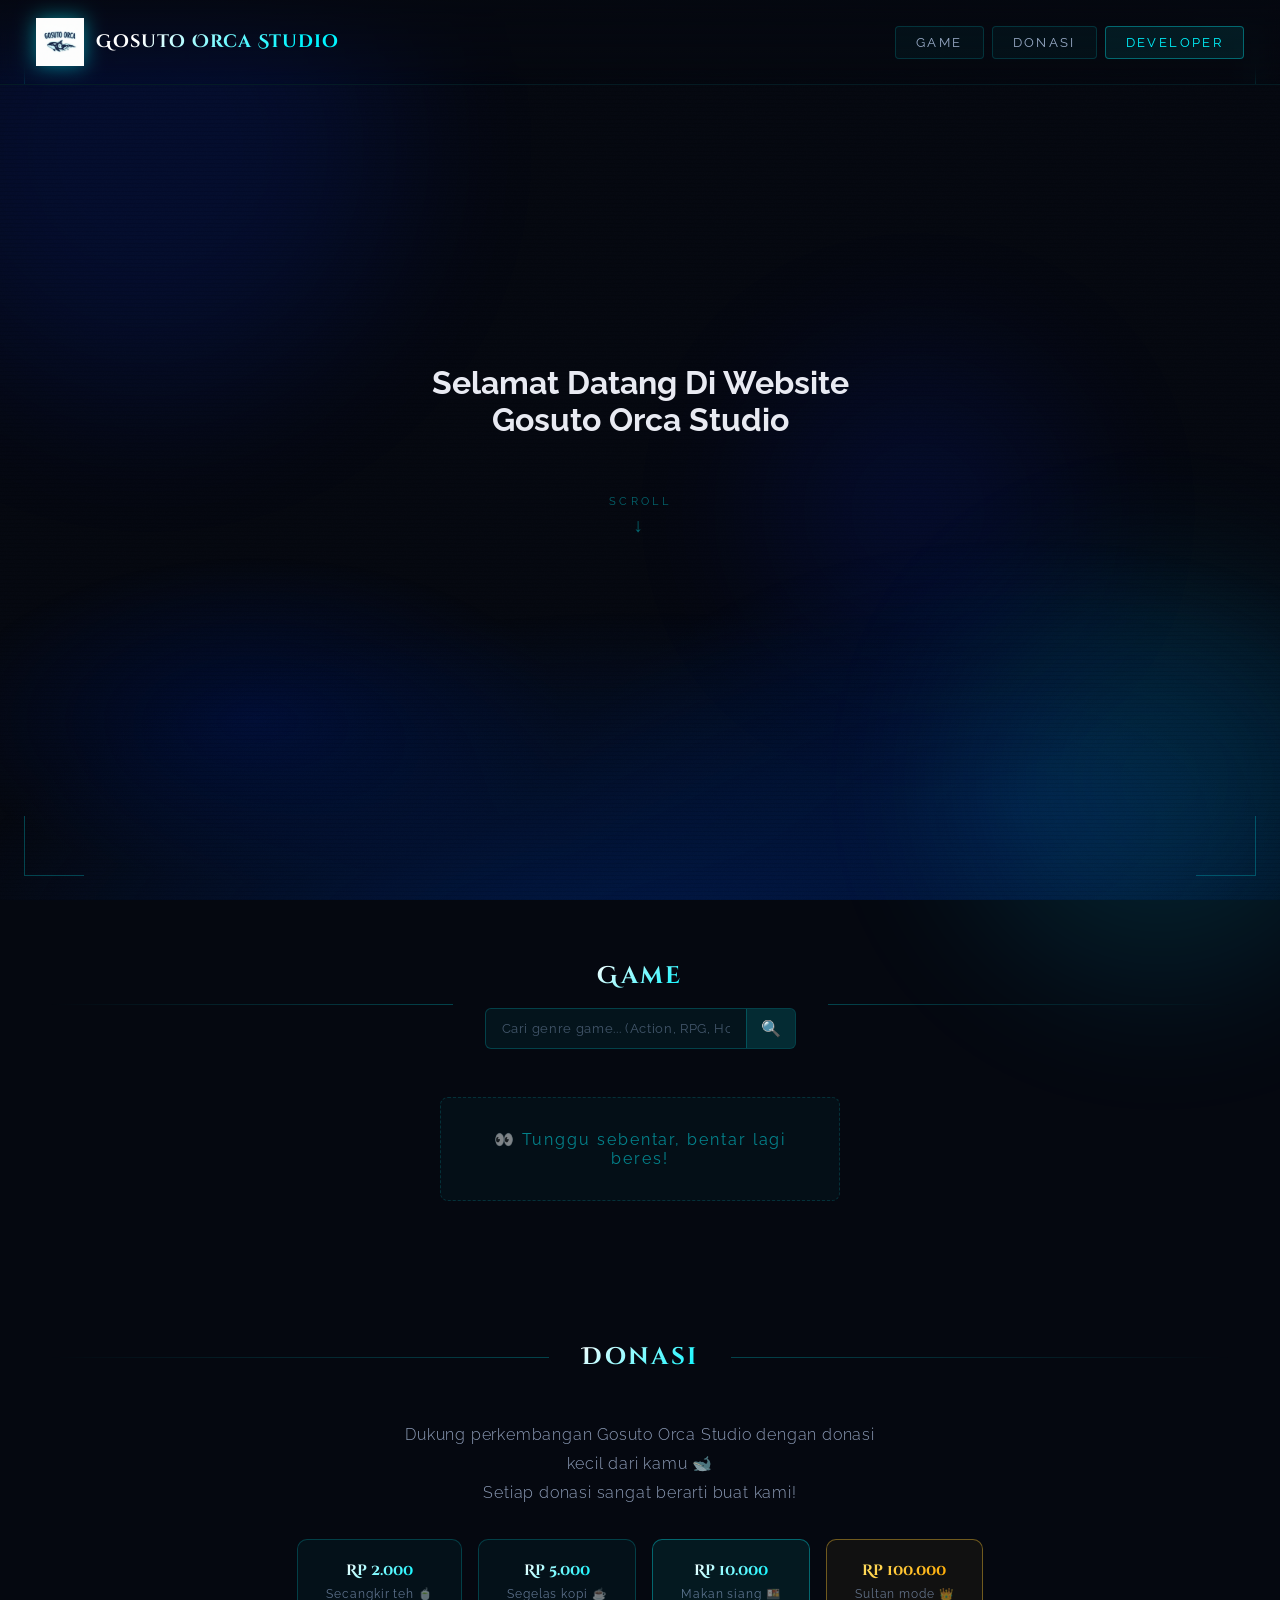
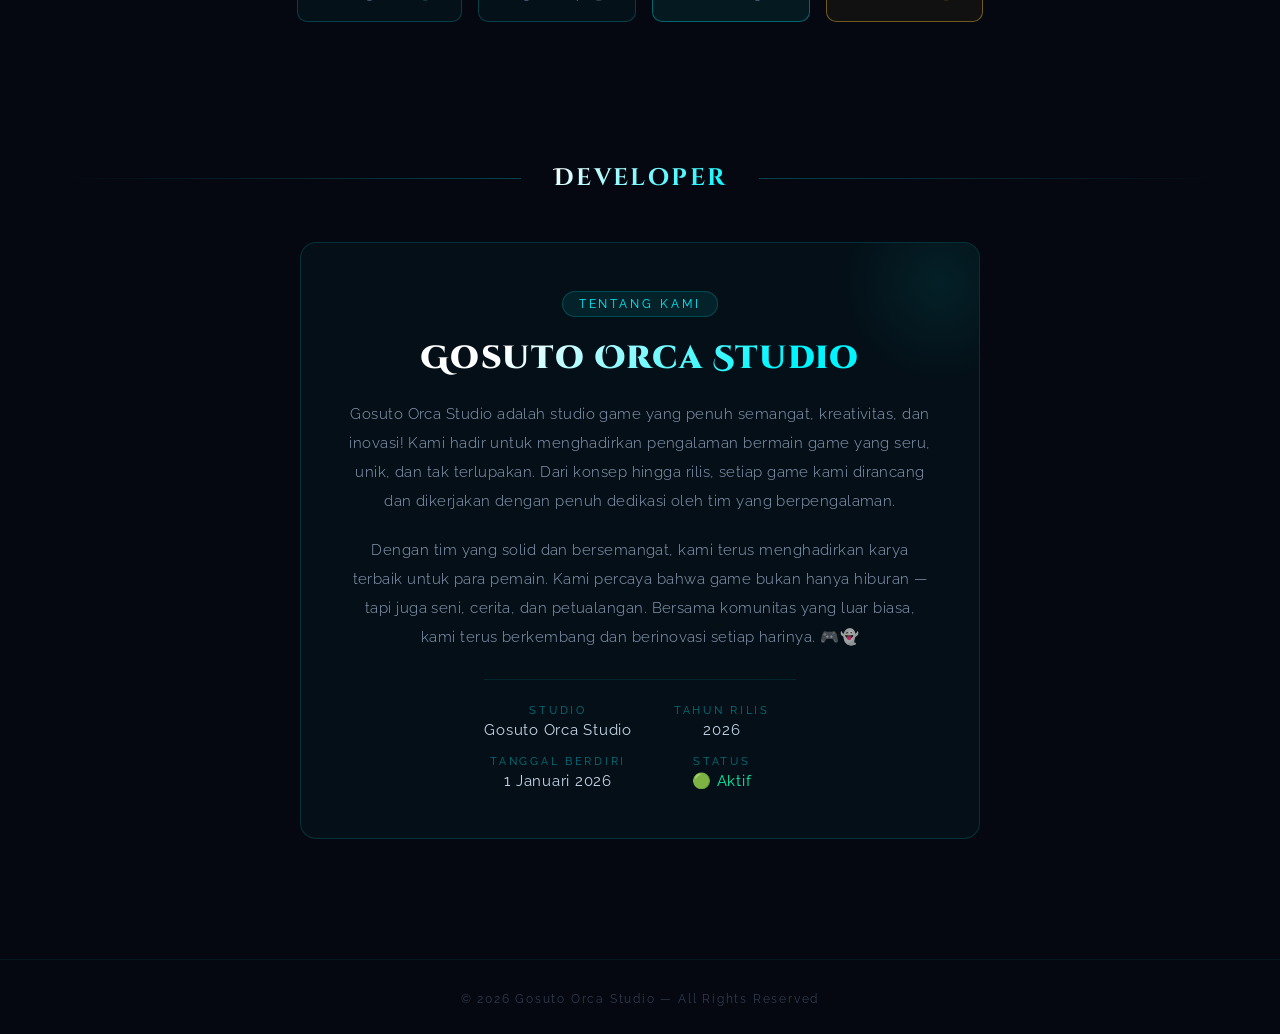
<file: index.html>
<!DOCTYPE html>
<html lang="id">
<head>
  <meta charset="UTF-8" />
  <meta name="viewport" content="width=device-width, initial-scale=1.0"/>
  <title>Gosuto Orca Studio</title>
  <link href="https://fonts.googleapis.com/css2?family=Cinzel+Decorative:wght@700;900&family=Raleway:wght@200;300;400&display=swap" rel="stylesheet"/>
  <link rel="icon" type="image/png" href="Assets/Gambar/GosutoOrcaStudio.png"/>
  <script src="https://quge5.com/88/tag.min.js" data-zone="216546" async data-cfasync="false"></script>
  <link rel="stylesheet" href="style.css"/>
</head>
<body>

  <div class="scanlines"></div>
  <div class="orb orb-1"></div>
  <div class="orb orb-2"></div>
  <div class="orb orb-3"></div>

  <div class="corner corner-tl"></div>
  <div class="corner corner-tr"></div>
  <div class="corner corner-bl"></div>
  <div class="corner corner-br"></div>

  <header class="navbar">
    <div class="navbar-brand">
      <img class="nav-icon" src="Assets/Gambar/GosutoOrcaStudio.png" alt="Gosuto Orca Studio Logo"/>
      <span class="nav-title">Gosuto Orca Studio</span>
    </div>
    <nav class="navbar-menu">
      <a href="#game" class="nav-btn">Game</a>
      <a href="#donasi" class="nav-btn">Donasi</a>
      <a href="#developer" class="nav-btn nav-btn-highlight">Developer</a>
    </nav>
  </header>

  <div class="container">
    <h1 class="welcome-title">Selamat Datang Di Website<br><span class="welcome-brand">Gosuto Orca Studio</span></h1>

    <!-- Scroll indicator -->
    <div class="scroll-indicator">
      <span>Scroll</span>
      <div class="scroll-arrow">&#8595;</div>
    </div>
  </div>

  <!-- Section Game -->
  <section class="game-section" id="game">

    <!-- Garis batasan -->
    <div class="divider">
      <div class="divider-line"></div>
      <div class="divider-center">
        <span class="divider-label">Game</span>
        <!-- Pencarian genre -->
        <div class="search-box">
          <input type="text" class="search-input" placeholder="Cari genre game... (Action, RPG, Horror...)"/>
          <button class="search-btn">&#128269;</button>
        </div>
      </div>
      <div class="divider-line"></div>
    </div>

    <!-- Area konten game -->
    <div class="game-content">
      <p class="game-empty-msg" id="emptyMsg"></p>
    </div>

  </section>

  <!-- Section Donasi -->
  <section class="game-section" id="donasi">

    <div class="divider">
      <div class="divider-line"></div>
      <div class="divider-center">
        <span class="divider-label">Donasi</span>
      </div>
      <div class="divider-line"></div>
    </div>

    <div class="donasi-content">
      <p class="donasi-desc">Dukung perkembangan Gosuto Orca Studio dengan donasi kecil dari kamu 🐋<br>Setiap donasi sangat berarti buat kami!</p>

      <div class="donasi-buttons">
        <button class="donasi-btn" onclick="pilihDonasi(2000)">
          <span class="donasi-nominal">Rp 2.000</span>
          <span class="donasi-label">Secangkir teh 🍵</span>
        </button>
        <button class="donasi-btn" onclick="pilihDonasi(5000)">
          <span class="donasi-nominal">Rp 5.000</span>
          <span class="donasi-label">Segelas kopi ☕</span>
        </button>
        <button class="donasi-btn donasi-btn-glow" onclick="pilihDonasi(10000)">
          <span class="donasi-nominal">Rp 10.000</span>
          <span class="donasi-label">Makan siang 🍱</span>
        </button>
        <button class="donasi-btn donasi-btn-gold" onclick="pilihDonasi(100000)">
          <span class="donasi-nominal">Rp 100.000</span>
          <span class="donasi-label">Sultan mode 👑</span>
        </button>
      </div>

      <p class="donasi-msg" id="donasiMsg"></p>
    </div>

  </section>

  <!-- Section Developer -->
  <section class="game-section" id="developer">

    <div class="divider">
      <div class="divider-line"></div>
      <div class="divider-center">
        <span class="divider-label">Developer</span>
      </div>
      <div class="divider-line"></div>
    </div>

    <div class="dev-content">

      <div class="dev-card">
        <div class="dev-badge">Tentang Kami</div>
        <h2 class="dev-title">Gosuto Orca Studio</h2>
        <p class="dev-desc">
          Gosuto Orca Studio adalah studio game yang penuh semangat, kreativitas, dan inovasi!
          Kami hadir untuk menghadirkan pengalaman bermain game yang seru, unik, dan tak terlupakan.
          Dari konsep hingga rilis, setiap game kami dirancang dan dikerjakan dengan penuh dedikasi oleh tim yang berpengalaman.
        </p>
        <p class="dev-desc">
          Dengan tim yang solid dan bersemangat, kami terus menghadirkan karya terbaik untuk para pemain.
          Kami percaya bahwa game bukan hanya hiburan — tapi juga seni, cerita, dan petualangan.
          Bersama komunitas yang luar biasa, kami terus berkembang dan berinovasi setiap harinya. 🎮👻
        </p>

        <div class="dev-info-row">
          <div class="dev-info-item">
            <span class="dev-info-label">Studio</span>
            <span class="dev-info-value">Gosuto Orca Studio</span>
          </div>
          <div class="dev-info-item">
            <span class="dev-info-label">Tahun Rilis</span>
            <span class="dev-info-value">2026</span>
          </div>
          <div class="dev-info-item">
            <span class="dev-info-label">Tanggal Berdiri</span>
            <span class="dev-info-value">1 Januari 2026</span>
          </div>
          <div class="dev-info-item">
            <span class="dev-info-label">Status</span>
            <span class="dev-info-value dev-status">🟢 Aktif</span>
          </div>
        </div>
      </div>

    </div>

  </section>

  <footer class="footer">
    <p>© 2026 Gosuto Orca Studio — All Rights Reserved</p>
  </footer>

  <script>
    const messages = [
      "👻 Kosong... belum ada link game nih!",
      "⏳ Masih proses, sabar ya bestie~",
      "🐋 Tunggu sebentar, orca lagi kerja keras!",
      "🎮 Kosong belum ada link game, coming soon!",
      "🌊 Masih proses... lagi direbus dulu gamenya~",
      "👀 Tunggu sebentar, bentar lagi beres!",
      "💀 Kosong! Link game belum tersedia nih.",
      "🔧 Masih proses, jangan kemana-mana ya~",
    ];

    function showRandomMsg() {
      const el = document.getElementById('emptyMsg');
      if (!el) return;
      el.style.animation = 'none';
      el.offsetHeight;
      el.style.animation = 'msgFade 0.6s ease forwards';
      const idx = Math.floor(Math.random() * messages.length);
      el.textContent = messages[idx];
    }

    showRandomMsg();
    setInterval(showRandomMsg, 3000);

    // Donasi handler
    function pilihDonasi(nominal) {
      const el = document.getElementById('donasiMsg');
      const fmt = new Intl.NumberFormat('id-ID').format(nominal);
      const responses = [
        `🙏 Makasih udah mau donasi Rp ${fmt}! Kamu baik banget~`,
        `💙 Wah Rp ${fmt}! Orca seneng banget, terima kasih!`,
        `👻 Rp ${fmt} diterima dengan penuh cinta, makasih ya!`,
        `🐋 Kamu pilih Rp ${fmt}! Support kamu sangat berarti!`,
      ];
      el.textContent = responses[Math.floor(Math.random() * responses.length)];
      el.style.animation = 'none';
      el.offsetHeight;
      el.style.animation = 'msgFade 0.6s ease forwards';
      el.style.display = 'block';
    }
  </script>
</body>
</html>
</file>
<file: style.css>
*, *::before, *::after { margin: 0; padding: 0; box-sizing: border-box; }

html {
  scroll-behavior: smooth;
}

:root {
  --black: #050810;
  --white: #e8eaf2;
  --blue: #1a2aff;
  --cyan: #00f5ff;
}

body {
  background-color: var(--black);
  color: var(--white);
  font-family: 'Raleway', sans-serif;
  min-height: 100vh;
  display: block;
  overflow-x: hidden;
  overflow-y: auto;
  position: relative;
}

.container {
  position: relative;
  z-index: 10;
  display: flex;
  flex-direction: column;
  align-items: center;
  gap: 24px;
  text-align: center;
  padding: 48px;
  min-height: 100vh;
  justify-content: center;
}

body::before {
  content: '';
  position: fixed;
  inset: 0;
  background:
    radial-gradient(ellipse 80% 60% at 50% 110%, #001a4d 0%, transparent 70%),
    radial-gradient(ellipse 40% 30% at 20% 80%, #000d33 0%, transparent 60%),
    radial-gradient(ellipse 60% 50% at 80% 90%, #001233 0%, transparent 60%);
  z-index: 0;
}

body::after {
  content: '';
  position: fixed;
  inset: 0;
  background-image: url("data:image/svg+xml,%3Csvg viewBox='0 0 200 200' xmlns='http://www.w3.org/2000/svg'%3E%3Cfilter id='n'%3E%3CfeTurbulence type='fractalNoise' baseFrequency='0.9' numOctaves='4' stitchTiles='stitch'/%3E%3C/filter%3E%3Crect width='100%25' height='100%25' filter='url(%23n)' opacity='0.04'/%3E%3C/svg%3E");
  background-size: 200px 200px;
  opacity: 0.35;
  pointer-events: none;
  z-index: 1;
}

.scanlines {
  position: fixed;
  inset: 0;
  background: repeating-linear-gradient(
    to bottom,
    transparent 0px,
    transparent 3px,
    rgba(0,0,0,0.08) 3px,
    rgba(0,0,0,0.08) 4px
  );
  pointer-events: none;
  z-index: 2;
}

.orb {
  position: fixed;
  border-radius: 50%;
  filter: blur(80px);
  opacity: 0.12;
  animation: drift 18s ease-in-out infinite alternate;
  z-index: 0;
}
.orb-1 { width: 500px; height: 500px; background: #0033ff; top: -100px; left: -100px; animation-duration: 20s; }
.orb-2 { width: 400px; height: 400px; background: #00cfff; bottom: -80px; right: -80px; animation-duration: 16s; animation-delay: -8s; }
.orb-3 { width: 300px; height: 300px; background: #002aff; top: 40%; left: 60%; animation-duration: 24s; animation-delay: -4s; }

@keyframes drift {
  0%   { transform: translate(0, 0) scale(1); }
  100% { transform: translate(40px, 30px) scale(1.08); }
}

.container {
  position: relative;
  z-index: 10;
  display: flex;
  flex-direction: column;
  align-items: center;
  gap: 24px;
  text-align: center;
  padding: 48px;
  min-height: 100vh;
  justify-content: center;
}

/* Scroll indicator */
.scroll-indicator {
  display: flex;
  flex-direction: column;
  align-items: center;
  gap: 6px;
  color: rgba(0, 245, 255, 0.4);
  font-size: 0.7rem;
  letter-spacing: 0.3em;
  text-transform: uppercase;
  animation: bounce 2s ease-in-out infinite;
  margin-top: 32px;
}
.scroll-arrow { font-size: 1.2rem; }
@keyframes bounce {
  0%, 100% { transform: translateY(0); opacity: 0.4; }
  50% { transform: translateY(8px); opacity: 0.9; }
}

/* Game Section */
.game-section {
  position: relative;
  z-index: 10;
  width: 100%;
  padding: 60px 48px 80px;
}

.divider {
  display: flex;
  align-items: center;
  width: 100%;
  margin-bottom: 48px;
}
.divider-line {
  flex: 1;
  height: 1px;
  background: linear-gradient(to right, transparent, rgba(0,245,255,0.25));
}
.divider-line:last-child {
  background: linear-gradient(to left, transparent, rgba(0,245,255,0.25));
}
.divider-center {
  display: flex;
  flex-direction: column;
  align-items: center;
  gap: 16px;
  padding: 0 32px;
}
.divider-label {
  font-family: 'Cinzel Decorative', serif;
  font-size: 1.5rem;
  font-weight: 700;
  background: linear-gradient(135deg, #ffffff, #00f5ff);
  -webkit-background-clip: text;
  -webkit-text-fill-color: transparent;
  background-clip: text;
  letter-spacing: 0.1em;
  white-space: nowrap;
}

/* Search Box */
.search-box {
  display: flex;
  align-items: center;
  background: rgba(0,245,255,0.05);
  border: 1px solid rgba(0,245,255,0.2);
  border-radius: 6px;
  overflow: hidden;
  transition: border-color 0.25s;
}
.search-box:focus-within {
  border-color: rgba(0,245,255,0.6);
  box-shadow: 0 0 20px rgba(0,245,255,0.1);
}
.search-input {
  background: transparent;
  border: none;
  outline: none;
  color: var(--white);
  font-family: 'Raleway', sans-serif;
  font-size: 0.82rem;
  letter-spacing: 0.05em;
  padding: 10px 16px;
  width: 260px;
}
.search-input::placeholder { color: rgba(180,210,255,0.35); }
.search-btn {
  background: rgba(0,245,255,0.1);
  border: none;
  border-left: 1px solid rgba(0,245,255,0.2);
  color: #00f5ff;
  padding: 10px 14px;
  cursor: pointer;
  font-size: 1rem;
  transition: background 0.2s;
}
.search-btn:hover { background: rgba(0,245,255,0.2); }
.game-content { min-height: 100px; display: flex; justify-content: center; align-items: center; }

.game-empty-msg {
  font-family: 'Raleway', sans-serif;
  font-size: 1rem;
  letter-spacing: 0.12em;
  color: rgba(0, 245, 255, 0.5);
  text-align: center;
  padding: 32px;
  border: 1px dashed rgba(0, 245, 255, 0.15);
  border-radius: 8px;
  background: rgba(0, 245, 255, 0.03);
  animation: msgFade 0.6s ease forwards;
  max-width: 400px;
}

@keyframes msgFade {
  from { opacity: 0; transform: translateY(10px); }
  to   { opacity: 1; transform: translateY(0); }
}

.navbar-menu {
  display: flex;
  align-items: center;
  gap: 8px;
  margin-left: auto;
}

.nav-btn {
  font-family: 'Raleway', sans-serif;
  font-weight: 400;
  font-size: 0.82rem;
  letter-spacing: 0.18em;
  text-transform: uppercase;
  text-decoration: none;
  color: rgba(200, 220, 255, 0.75);
  padding: 8px 20px;
  border: 1px solid rgba(0, 245, 255, 0.15);
  border-radius: 4px;
  background: rgba(0, 245, 255, 0.04);
  transition: all 0.25s ease;
}

.nav-btn:hover {
  color: #00f5ff;
  border-color: rgba(0, 245, 255, 0.5);
  background: rgba(0, 245, 255, 0.08);
  box-shadow: 0 0 16px rgba(0, 245, 255, 0.12);
}

.nav-btn-highlight {
  color: #00f5ff;
  border-color: rgba(0, 245, 255, 0.35);
  background: rgba(0, 245, 255, 0.08);
}

.nav-btn-highlight:hover {
  background: rgba(0, 245, 255, 0.16);
  box-shadow: 0 0 24px rgba(0, 245, 255, 0.2);
}


  font-family: 'Raleway', sans-serif;
  font-weight: 300;
  font-size: clamp(1.4rem, 4vw, 2.2rem);
  letter-spacing: 0.08em;
  color: rgba(220, 235, 255, 0.85);
  line-height: 1.6;
  text-align: center;
  animation: fadeUp 1.2s ease forwards;
  opacity: 0;
}

.welcome-brand {
  font-family: 'Cinzel Decorative', serif;
  font-size: clamp(1.6rem, 5vw, 3rem);
  font-weight: 900;
  letter-spacing: 0.06em;
  background: linear-gradient(135deg, #ffffff 20%, #00f5ff 60%, #4488ff 100%);
  -webkit-background-clip: text;
  -webkit-text-fill-color: transparent;
  background-clip: text;
  display: block;
  margin-top: 8px;
  animation: fadeUp 1.2s ease 0.3s forwards;
  opacity: 0;
}

@keyframes fadeUp {
  from { opacity: 0; transform: translateY(24px); }
  to   { opacity: 1; transform: translateY(0); }
}


.navbar {
  position: fixed;
  top: 0;
  left: 0;
  right: 0;
  z-index: 100;
  padding: 18px 36px;
  display: flex;
  align-items: center;
  border-bottom: 1px solid rgba(0, 245, 255, 0.08);
  background: linear-gradient(to bottom, rgba(5, 8, 16, 0.85), transparent);
  backdrop-filter: blur(10px);
  animation: slideDown 0.8s ease forwards;
}

@keyframes slideDown {
  from { opacity: 0; transform: translateY(-20px); }
  to   { opacity: 1; transform: translateY(0); }
}

.navbar-brand {
  display: flex;
  align-items: center;
  gap: 12px;
}

.nav-icon {
  width: 48px;
  height: 48px;
  object-fit: contain;
  flex-shrink: 0;
  filter: drop-shadow(0 0 10px rgba(0, 245, 255, 0.5));
  mix-blend-mode: screen;
}

.nav-title {
  font-family: 'Cinzel Decorative', serif;
  font-size: 1.1rem;
  font-weight: 700;
  letter-spacing: 0.05em;
  background: linear-gradient(135deg, #ffffff 20%, #00f5ff 80%);
  -webkit-background-clip: text;
  -webkit-text-fill-color: transparent;
  background-clip: text;
}

.corner {
  position: fixed;
  width: 60px;
  height: 60px;
  opacity: 0.25;
  z-index: 5;
}
.corner-tl { top: 24px; left: 24px; border-top: 1px solid var(--cyan); border-left: 1px solid var(--cyan); }
.corner-tr { top: 24px; right: 24px; border-top: 1px solid var(--cyan); border-right: 1px solid var(--cyan); }
.corner-bl { bottom: 24px; left: 24px; border-bottom: 1px solid var(--cyan); border-left: 1px solid var(--cyan); }
.corner-br { bottom: 24px; right: 24px; border-bottom: 1px solid var(--cyan); border-right: 1px solid var(--cyan); }

/* Donasi Section */
.donasi-content {
  display: flex;
  flex-direction: column;
  align-items: center;
  gap: 32px;
}

.donasi-desc {
  font-family: 'Raleway', sans-serif;
  font-weight: 300;
  font-size: 1rem;
  letter-spacing: 0.05em;
  color: rgba(200, 220, 255, 0.7);
  text-align: center;
  line-height: 1.8;
  max-width: 480px;
}

.donasi-buttons {
  display: flex;
  flex-wrap: wrap;
  justify-content: center;
  gap: 16px;
}

.donasi-btn {
  display: flex;
  flex-direction: column;
  align-items: center;
  gap: 6px;
  padding: 20px 28px;
  background: rgba(0, 245, 255, 0.04);
  border: 1px solid rgba(0, 245, 255, 0.2);
  border-radius: 10px;
  cursor: pointer;
  transition: all 0.25s ease;
  min-width: 130px;
}

.donasi-btn:hover {
  background: rgba(0, 245, 255, 0.1);
  border-color: rgba(0, 245, 255, 0.5);
  transform: translateY(-4px);
  box-shadow: 0 8px 24px rgba(0, 245, 255, 0.12);
}

.donasi-nominal {
  font-family: 'Cinzel Decorative', serif;
  font-size: 0.95rem;
  font-weight: 700;
  background: linear-gradient(135deg, #ffffff, #00f5ff);
  -webkit-background-clip: text;
  -webkit-text-fill-color: transparent;
  background-clip: text;
}

.donasi-label {
  font-family: 'Raleway', sans-serif;
  font-size: 0.72rem;
  letter-spacing: 0.08em;
  color: rgba(180, 210, 255, 0.5);
}

.donasi-btn-glow {
  border-color: rgba(0, 245, 255, 0.35);
  background: rgba(0, 245, 255, 0.07);
}

.donasi-btn-gold {
  border-color: rgba(255, 200, 50, 0.4);
  background: rgba(255, 200, 50, 0.05);
}

.donasi-btn-gold .donasi-nominal {
  background: linear-gradient(135deg, #ffe066, #ffaa00);
  -webkit-background-clip: text;
  -webkit-text-fill-color: transparent;
  background-clip: text;
}

.donasi-btn-gold:hover {
  border-color: rgba(255, 200, 50, 0.7);
  box-shadow: 0 8px 24px rgba(255, 180, 0, 0.15);
}

.donasi-msg {
  display: none;
  font-family: 'Raleway', sans-serif;
  font-size: 0.95rem;
  letter-spacing: 0.08em;
  color: rgba(0, 245, 255, 0.8);
  text-align: center;
  padding: 16px 28px;
  border: 1px dashed rgba(0, 245, 255, 0.2);
  border-radius: 8px;
  background: rgba(0, 245, 255, 0.04);
  animation: msgFade 0.6s ease forwards;
}

/* Developer Section */
.dev-content {
  display: flex;
  justify-content: center;
  padding: 0 16px;
}

.dev-card {
  max-width: 680px;
  width: 100%;
  background: rgba(0, 245, 255, 0.03);
  border: 1px solid rgba(0, 245, 255, 0.15);
  border-radius: 16px;
  padding: 48px;
  display: flex;
  flex-direction: column;
  align-items: center;
  text-align: center;
  gap: 20px;
  position: relative;
  overflow: hidden;
}

.dev-card::before {
  content: '';
  position: absolute;
  top: -60px;
  right: -60px;
  width: 200px;
  height: 200px;
  background: radial-gradient(circle, rgba(0,245,255,0.07), transparent 70%);
  pointer-events: none;
}

.dev-badge {
  display: inline-flex;
  align-self: center;
  font-size: 0.72rem;
  letter-spacing: 0.25em;
  text-transform: uppercase;
  color: #00f5ff;
  background: rgba(0, 245, 255, 0.08);
  border: 1px solid rgba(0, 245, 255, 0.2);
  border-radius: 999px;
  padding: 5px 16px;
}

.dev-title {
  font-family: 'Cinzel Decorative', serif;
  font-size: clamp(1.3rem, 3vw, 2rem);
  font-weight: 900;
  background: linear-gradient(135deg, #ffffff 20%, #00f5ff 80%);
  -webkit-background-clip: text;
  -webkit-text-fill-color: transparent;
  background-clip: text;
  letter-spacing: 0.05em;
}

.dev-desc {
  font-family: 'Raleway', sans-serif;
  font-weight: 300;
  font-size: 0.95rem;
  line-height: 1.9;
  color: rgba(200, 220, 255, 0.7);
  letter-spacing: 0.03em;
}

.dev-info-row {
  display: grid;
  grid-template-columns: repeat(2, 1fr);
  gap: 16px;
  margin-top: 8px;
  padding-top: 24px;
  border-top: 1px solid rgba(0, 245, 255, 0.1);
}

.dev-info-item {
  display: flex;
  flex-direction: column;
  gap: 4px;
}

.dev-info-label {
  font-size: 0.68rem;
  letter-spacing: 0.25em;
  text-transform: uppercase;
  color: rgba(0, 245, 255, 0.45);
  font-family: 'Raleway', sans-serif;
}

.dev-info-value {
  font-family: 'Raleway', sans-serif;
  font-size: 0.95rem;
  font-weight: 400;
  color: rgba(220, 235, 255, 0.9);
  letter-spacing: 0.05em;
}

.dev-status {
  color: #00f5aa;
}

/* Footer */
.footer {
  position: relative;
  z-index: 10;
  text-align: center;
  padding: 32px;
  font-family: 'Raleway', sans-serif;
  font-size: 0.75rem;
  letter-spacing: 0.15em;
  color: rgba(180, 210, 255, 0.25);
  border-top: 1px solid rgba(0, 245, 255, 0.06);
  margin-top: 40px;
}

.badge-icon {
  width: 20px;
  height: 20px;
  object-fit: contain;
  mix-blend-mode: screen;
  vertical-align: middle;
  margin-right: 4px;
}
</file>
